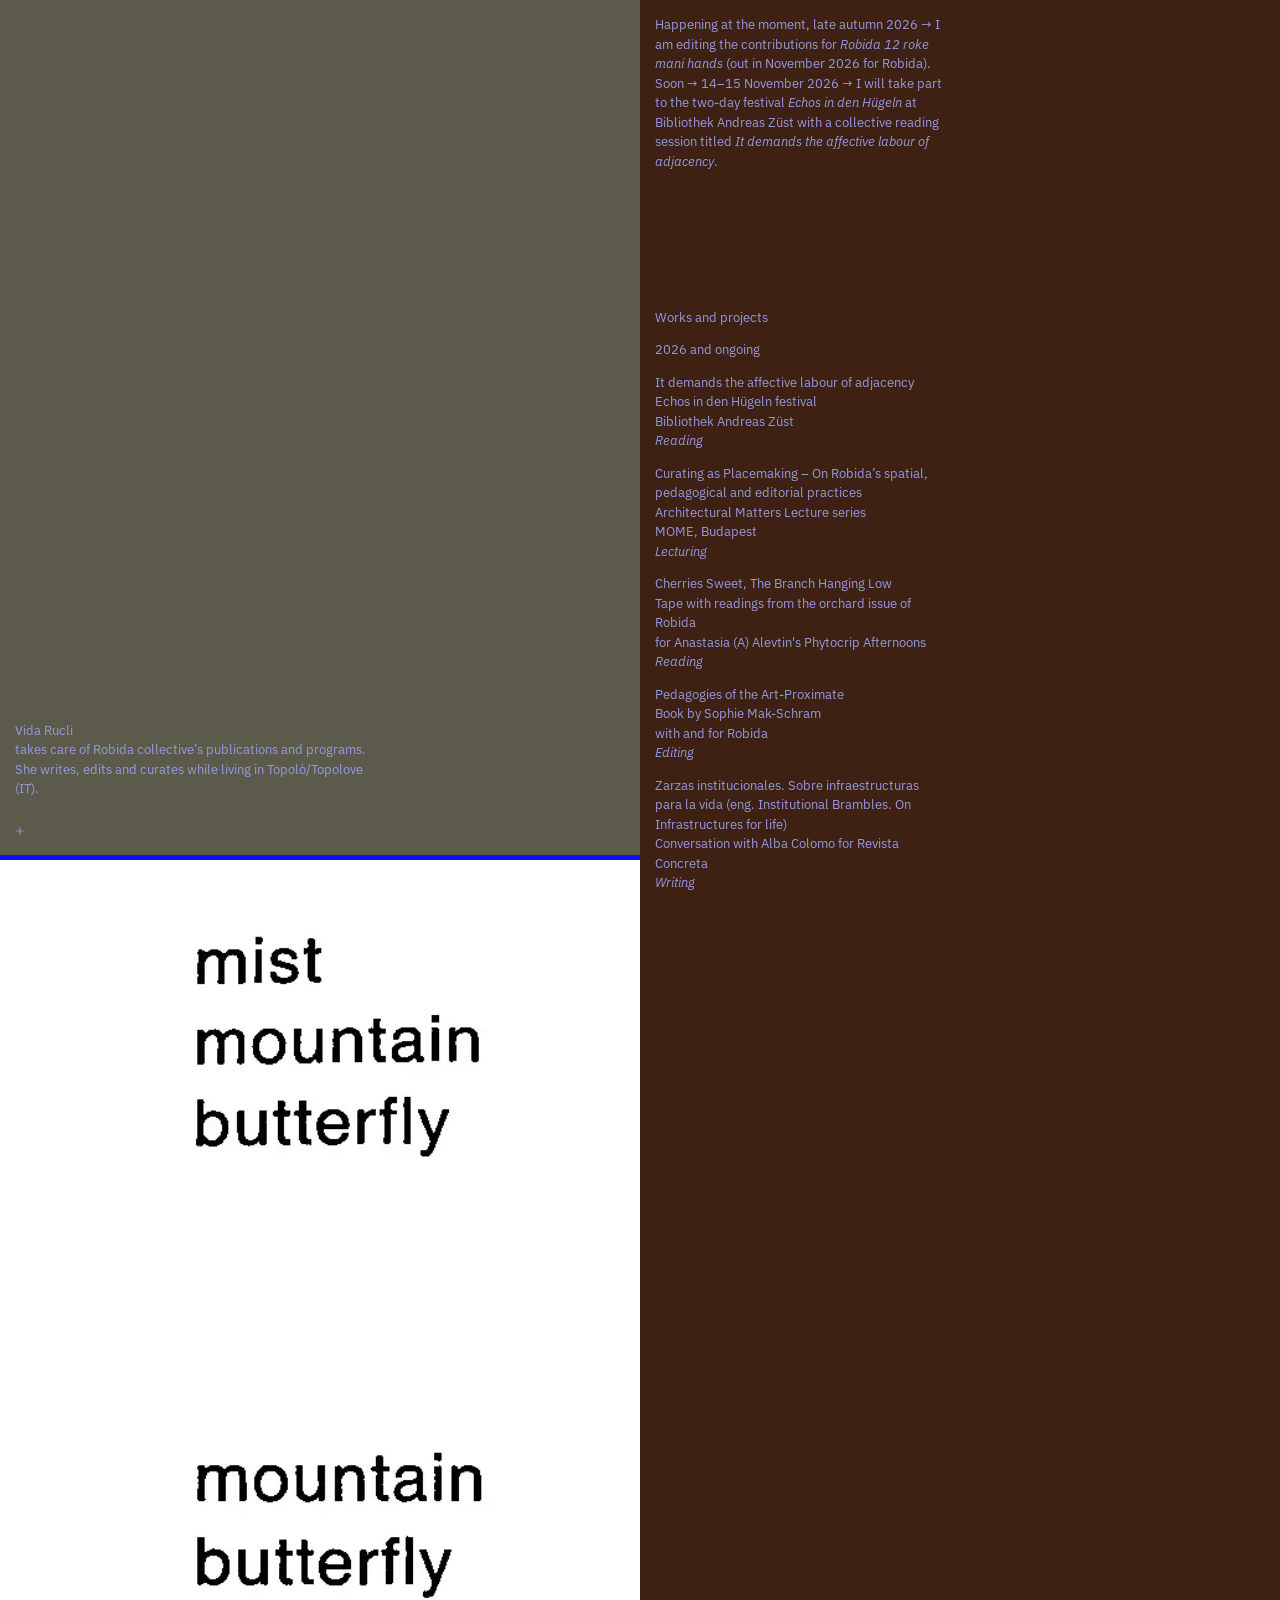
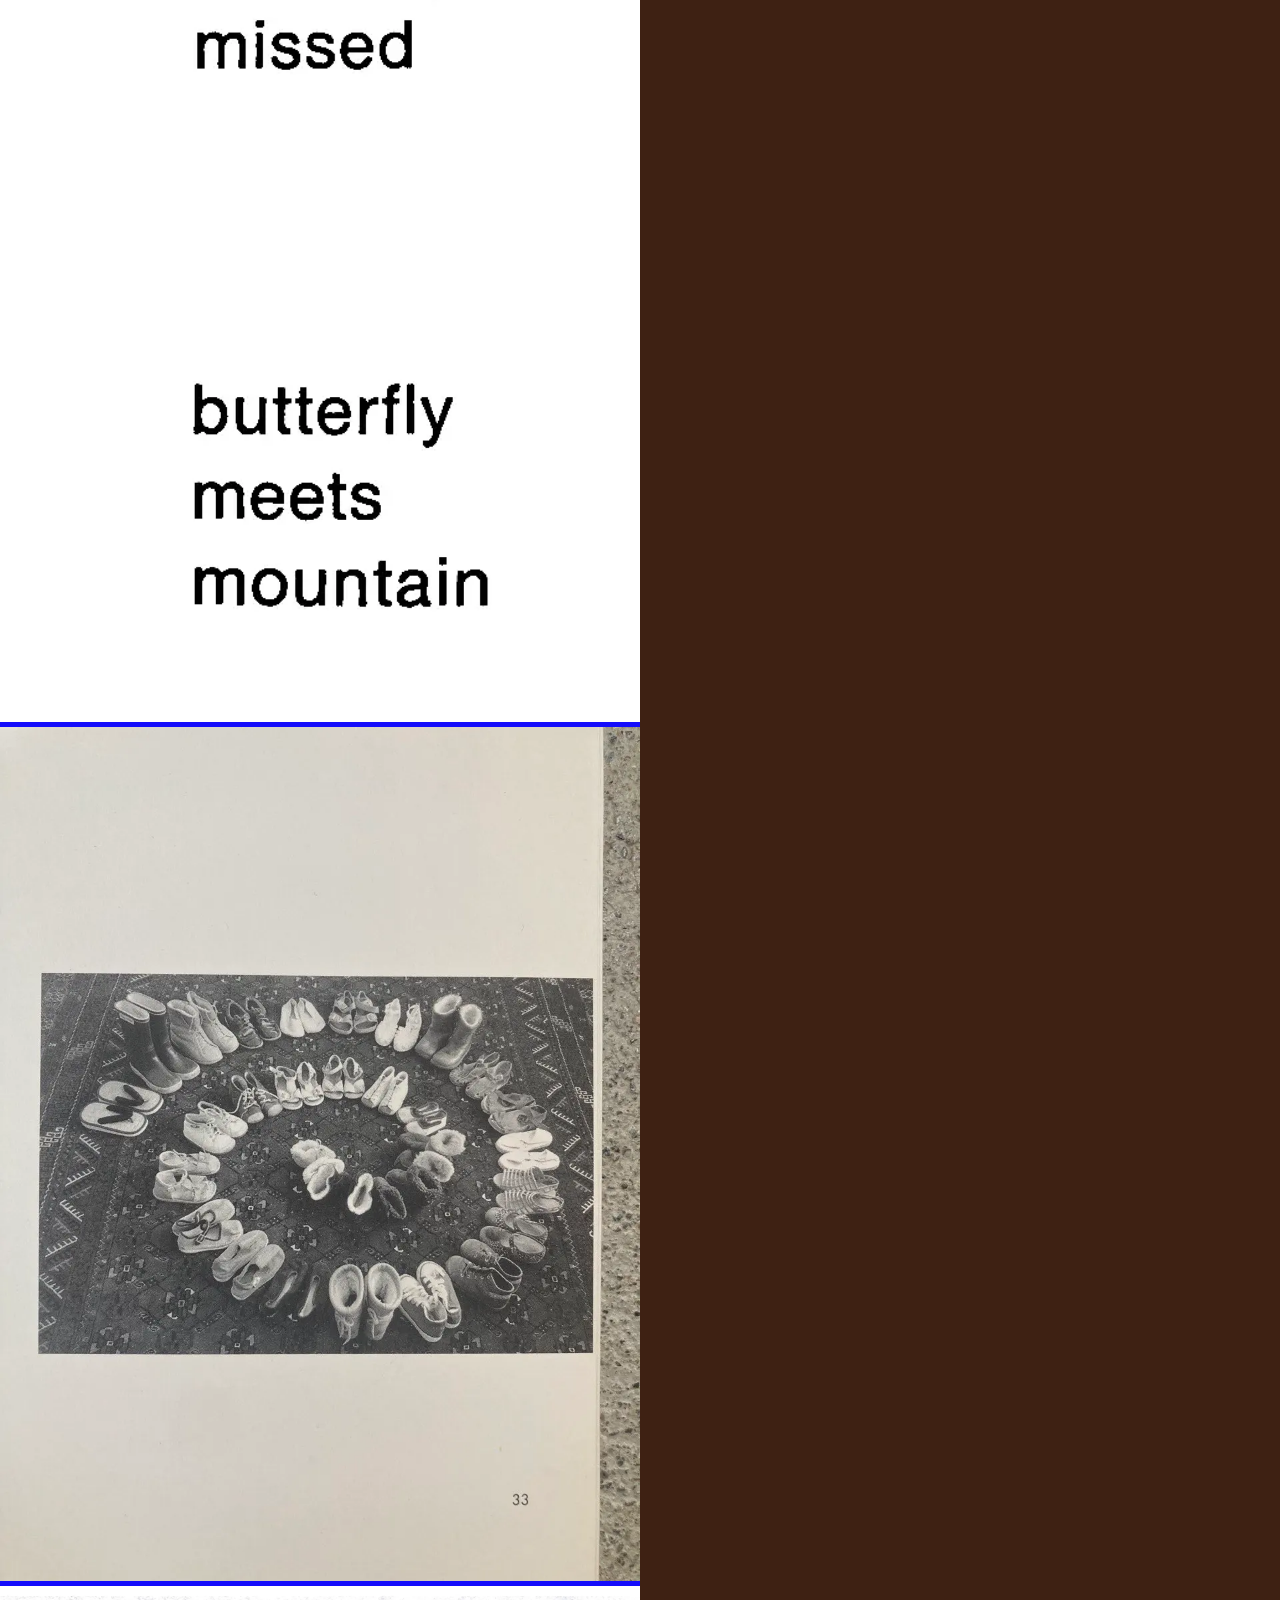
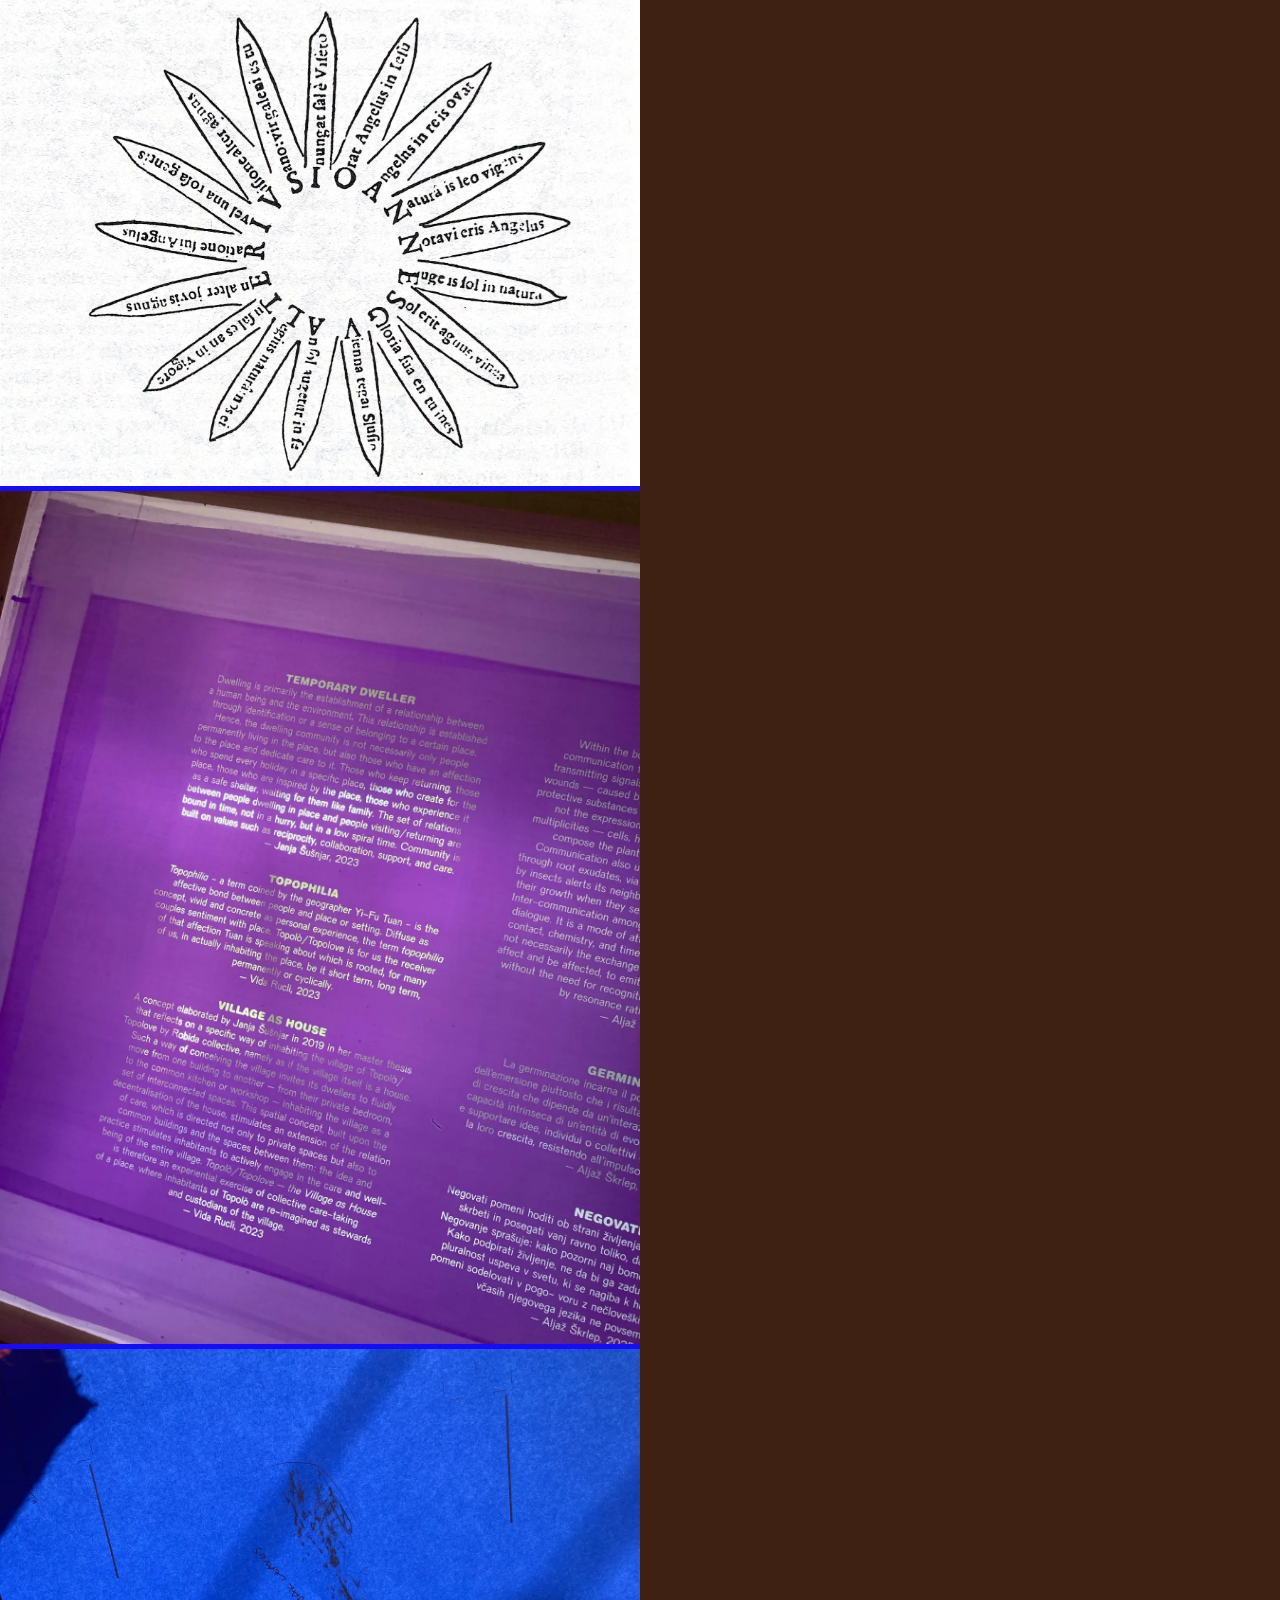
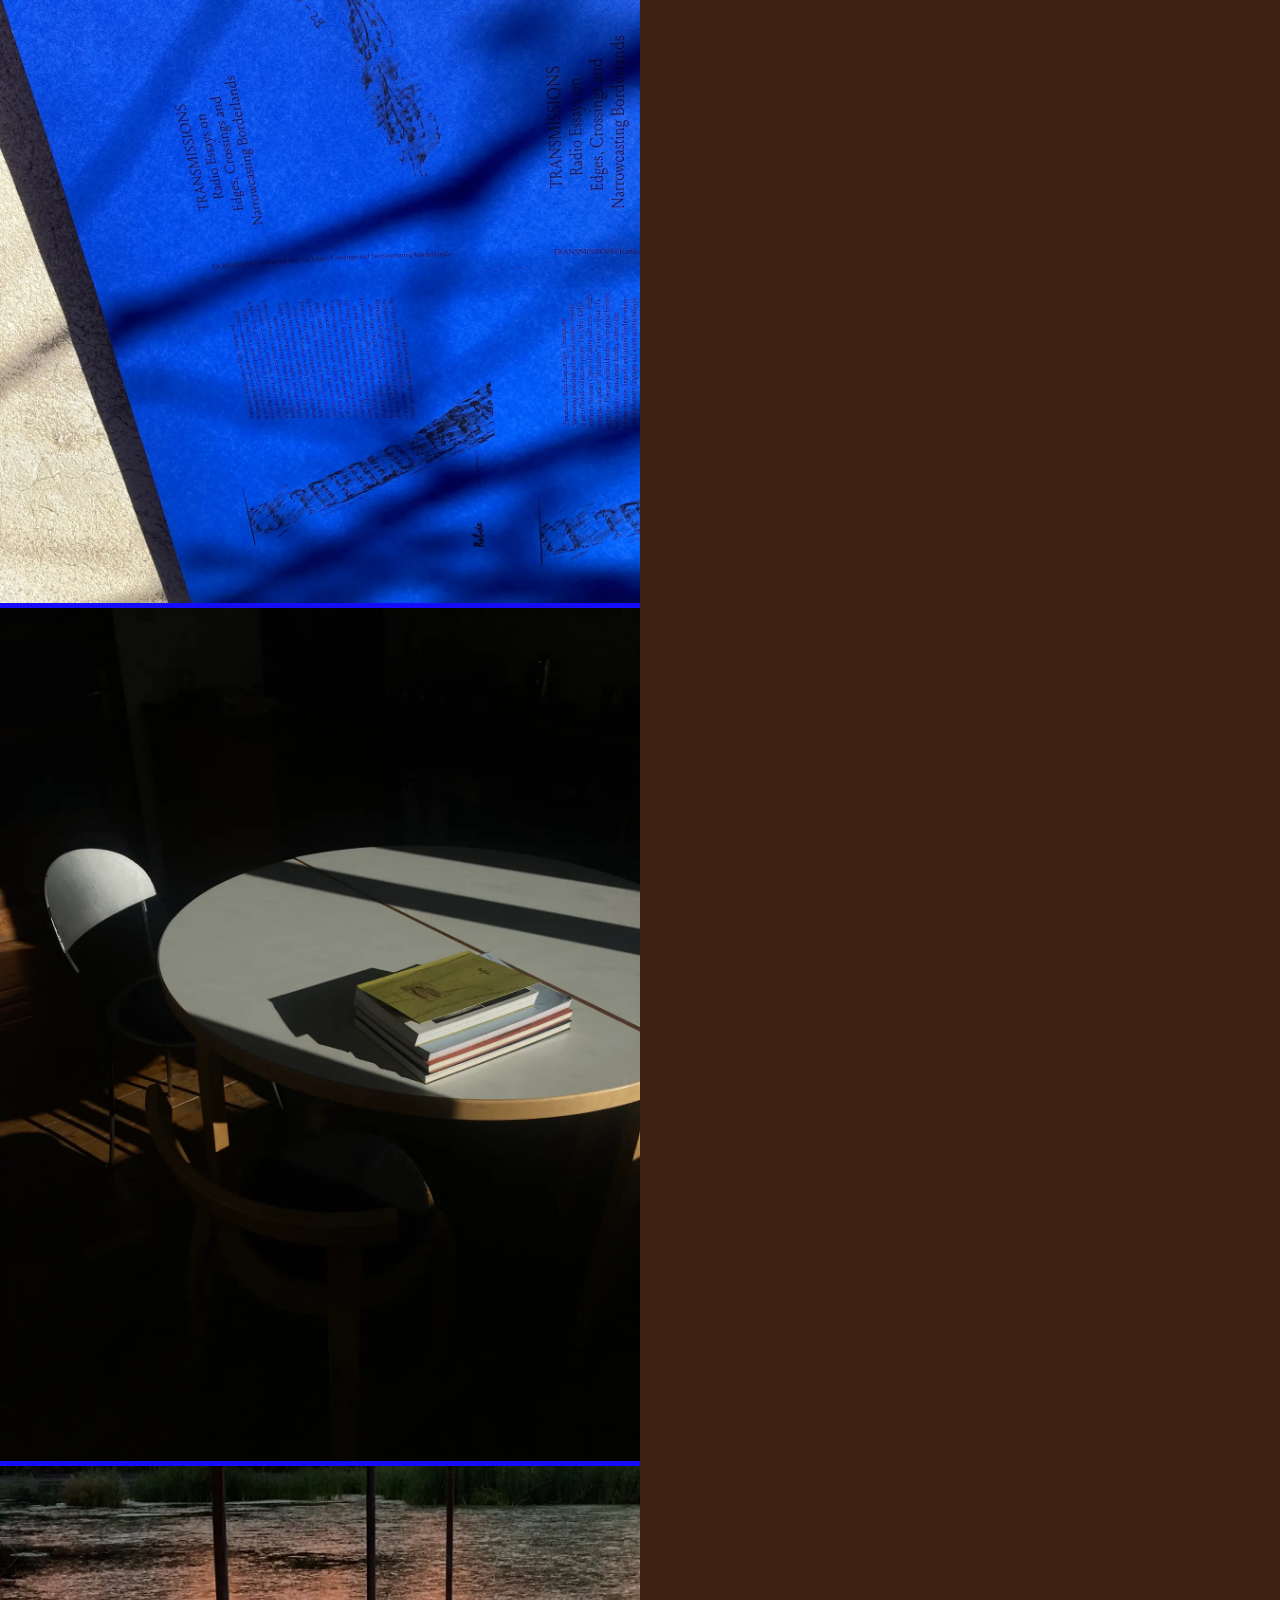
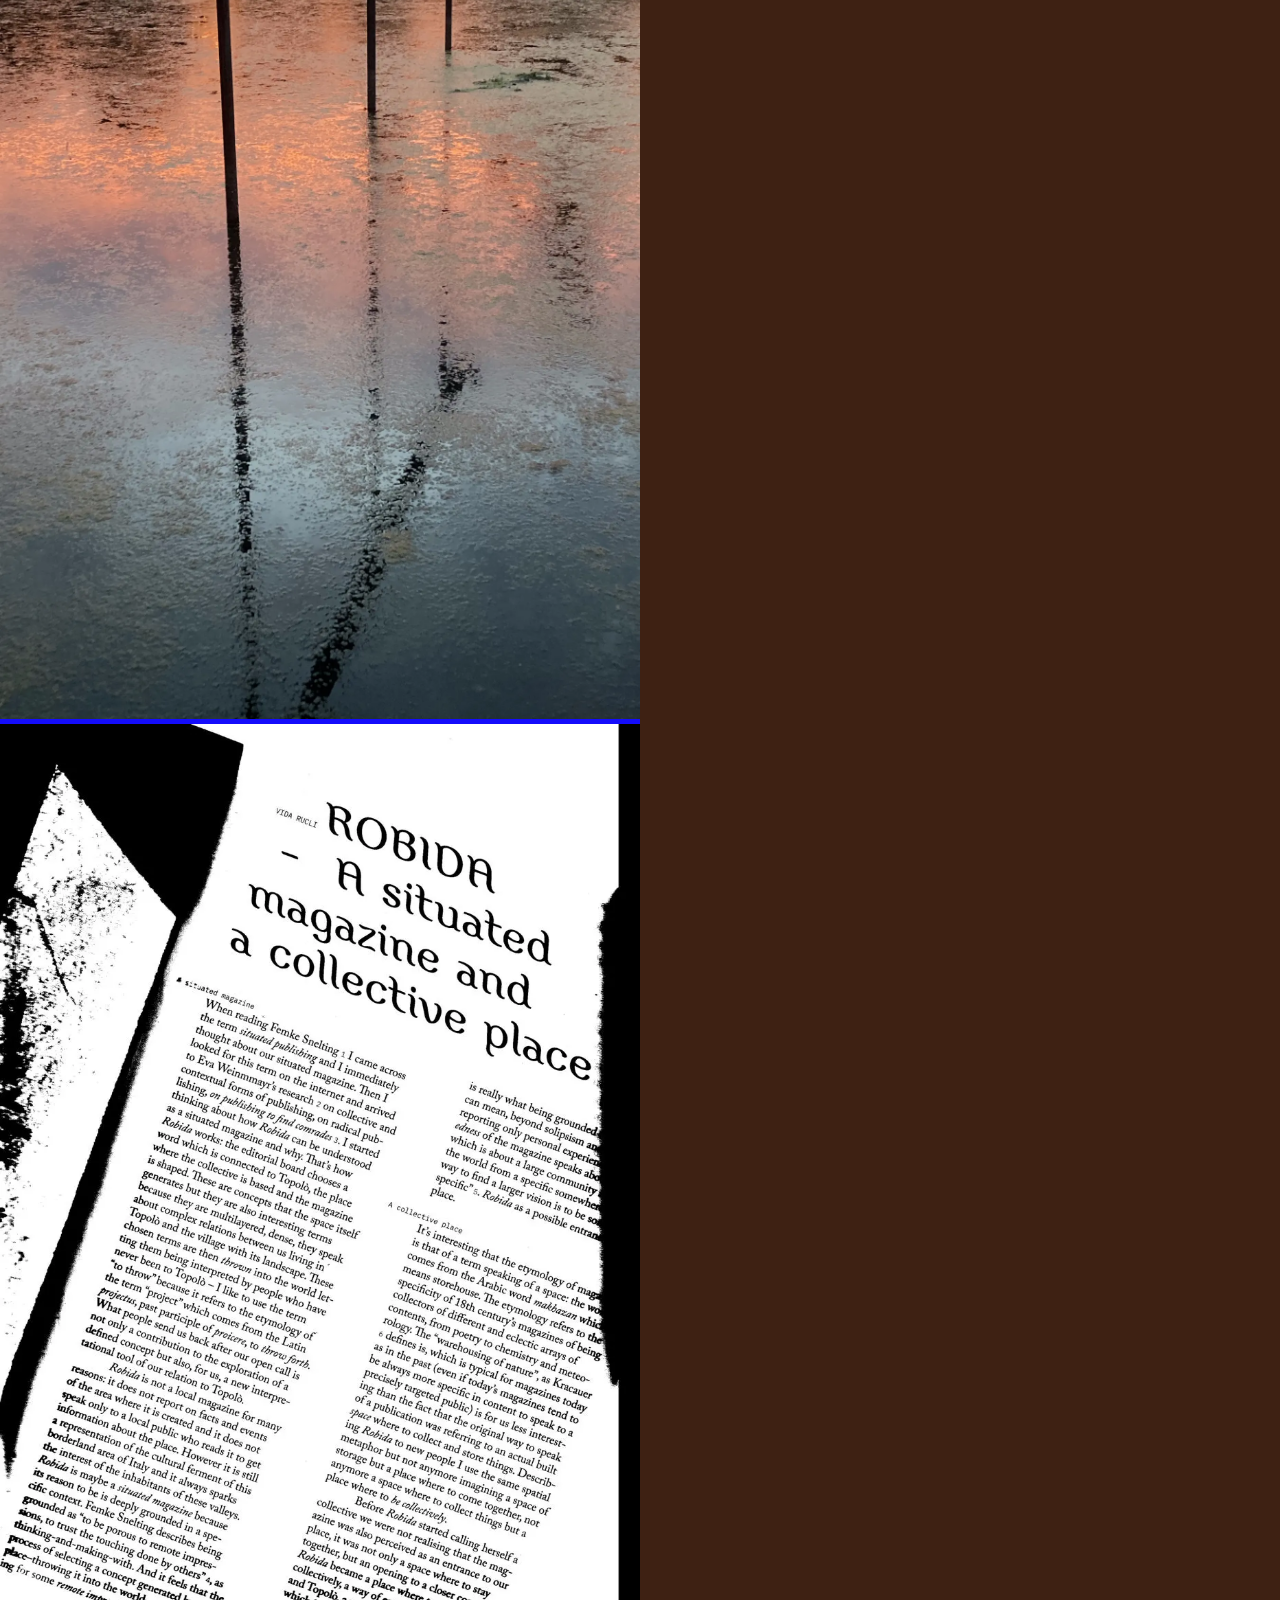
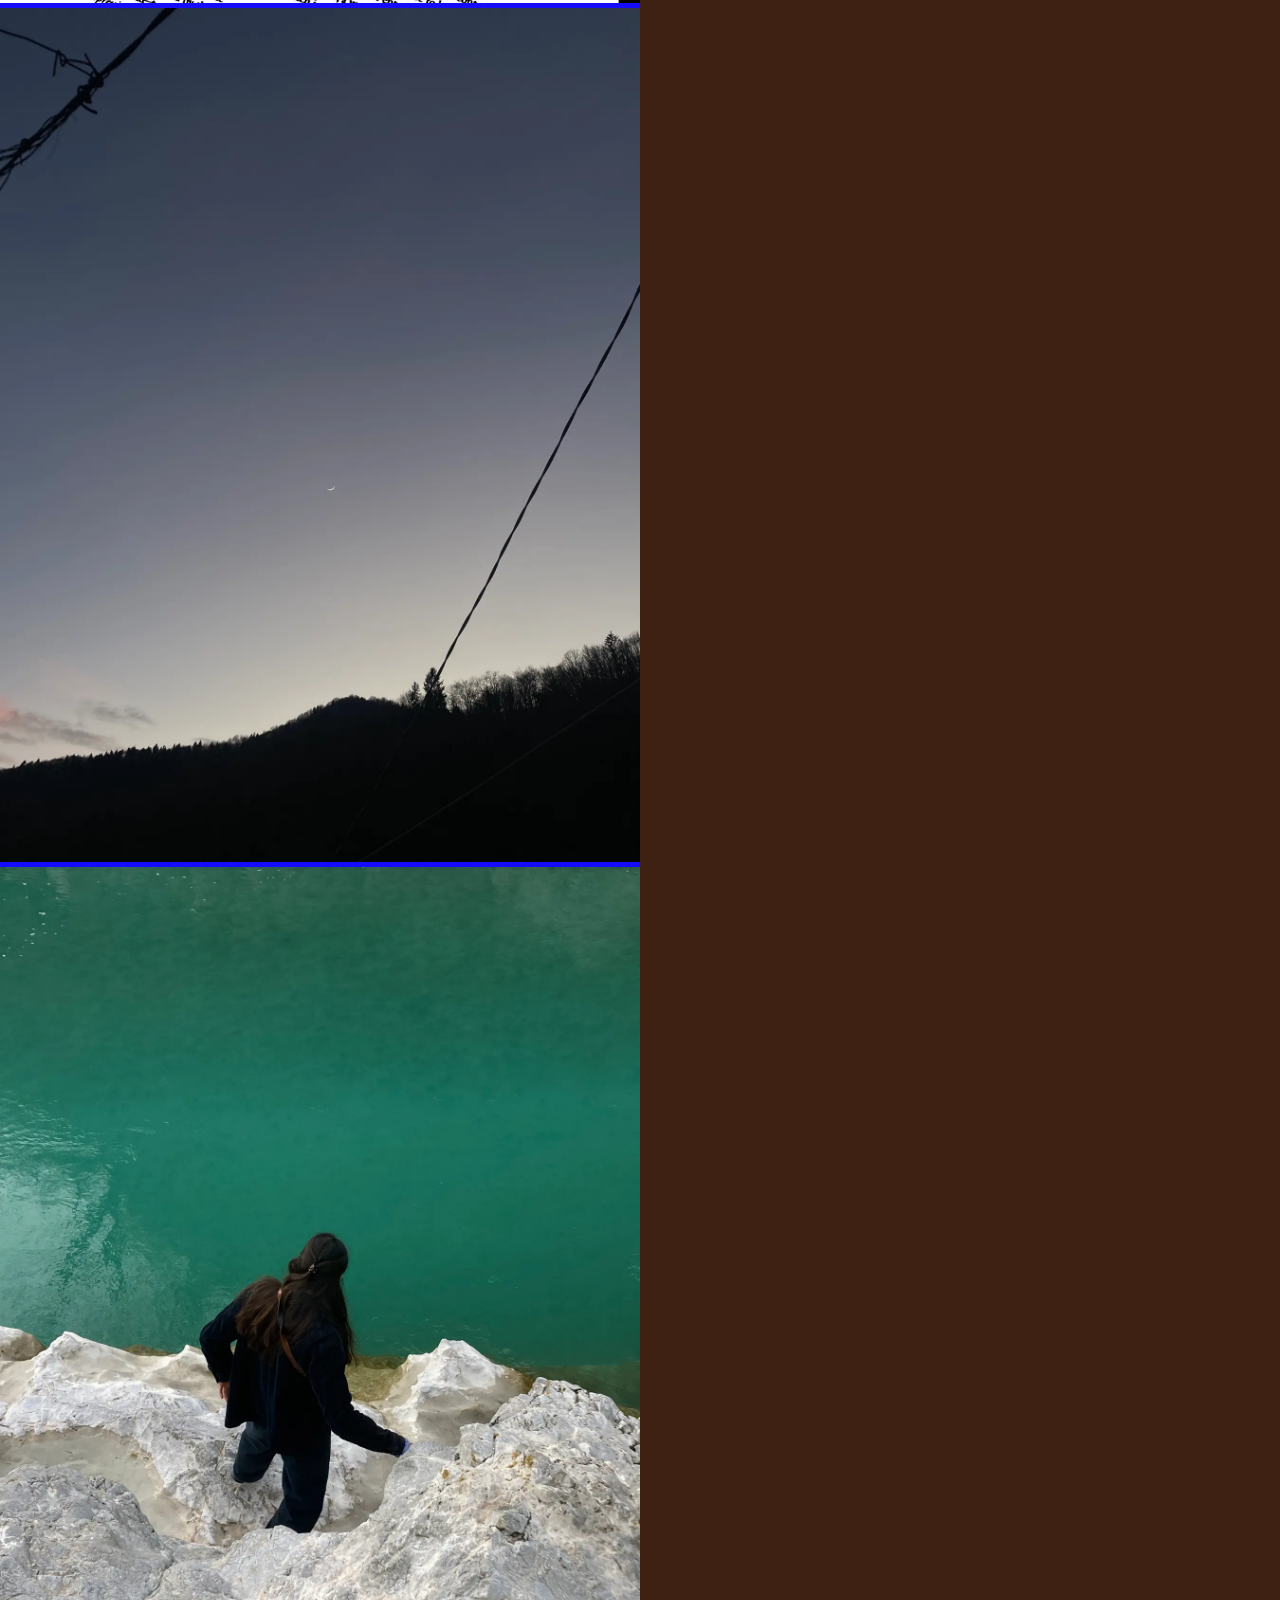
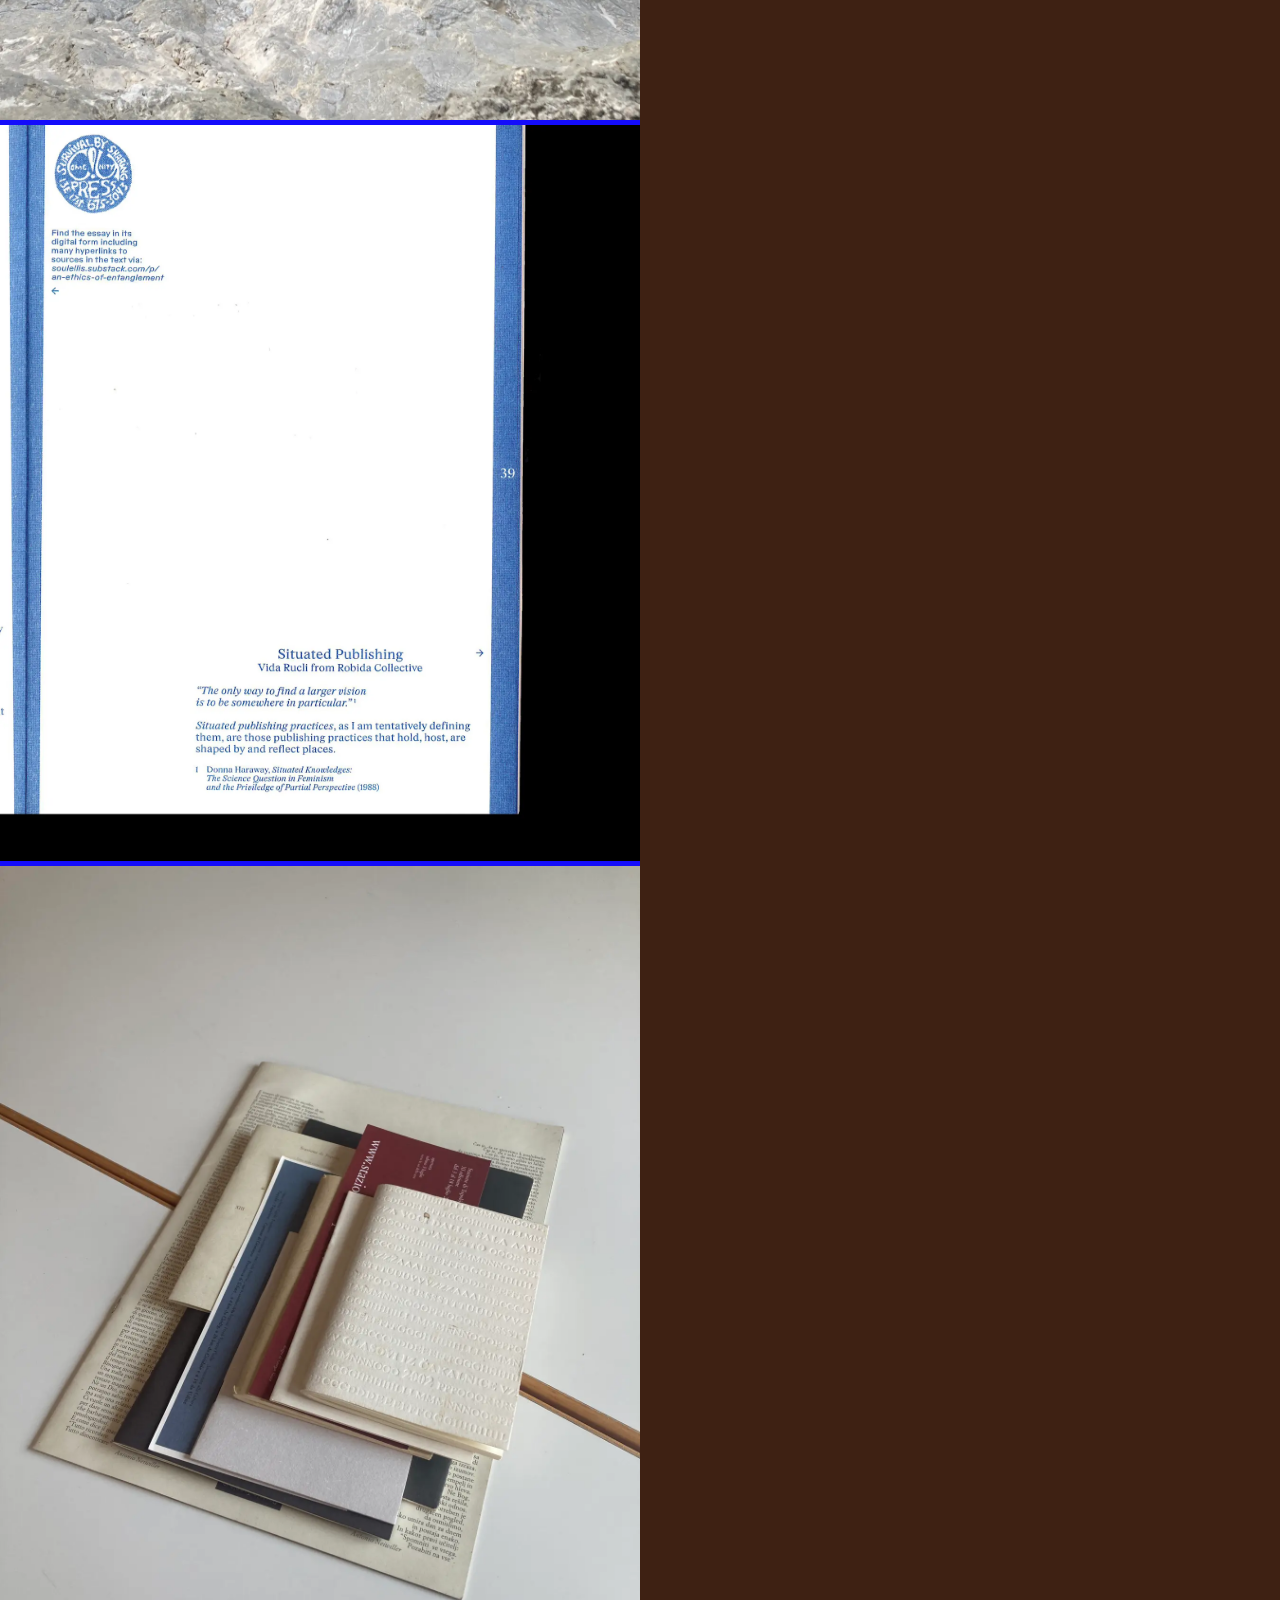
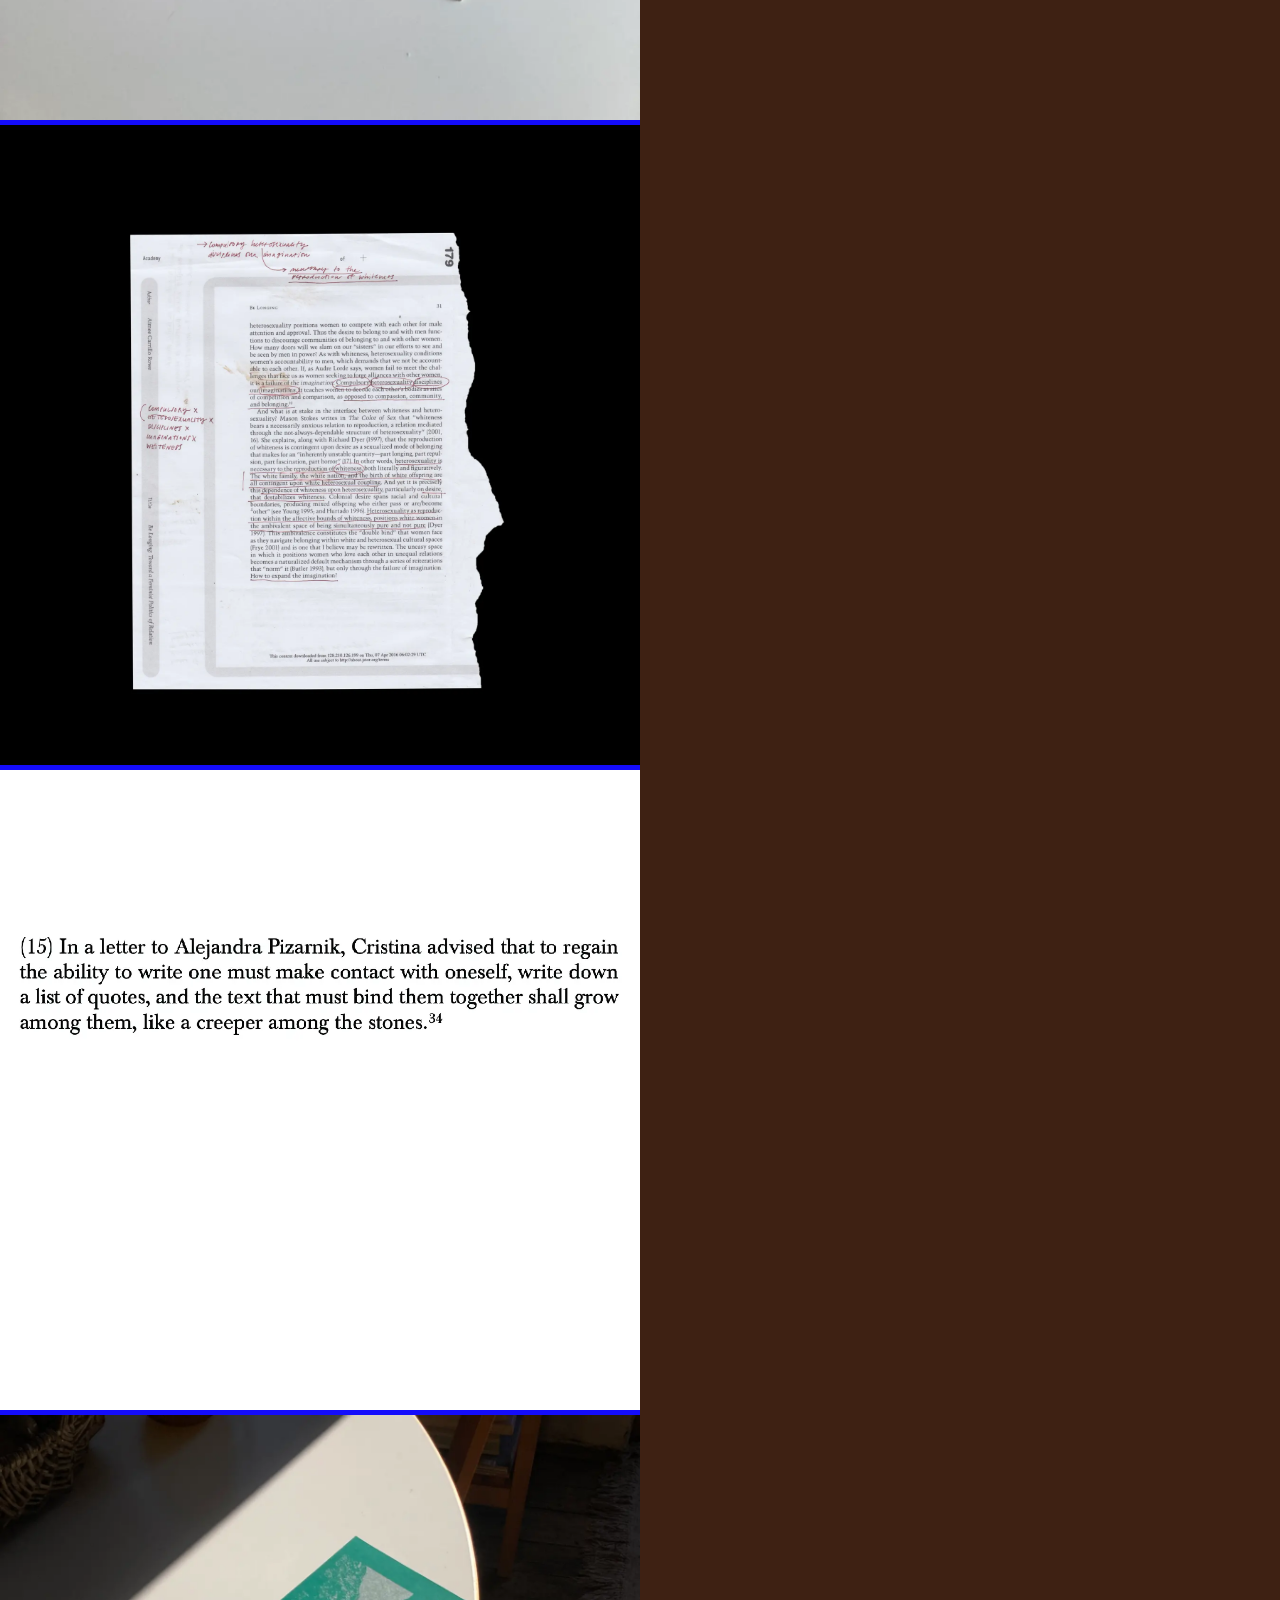
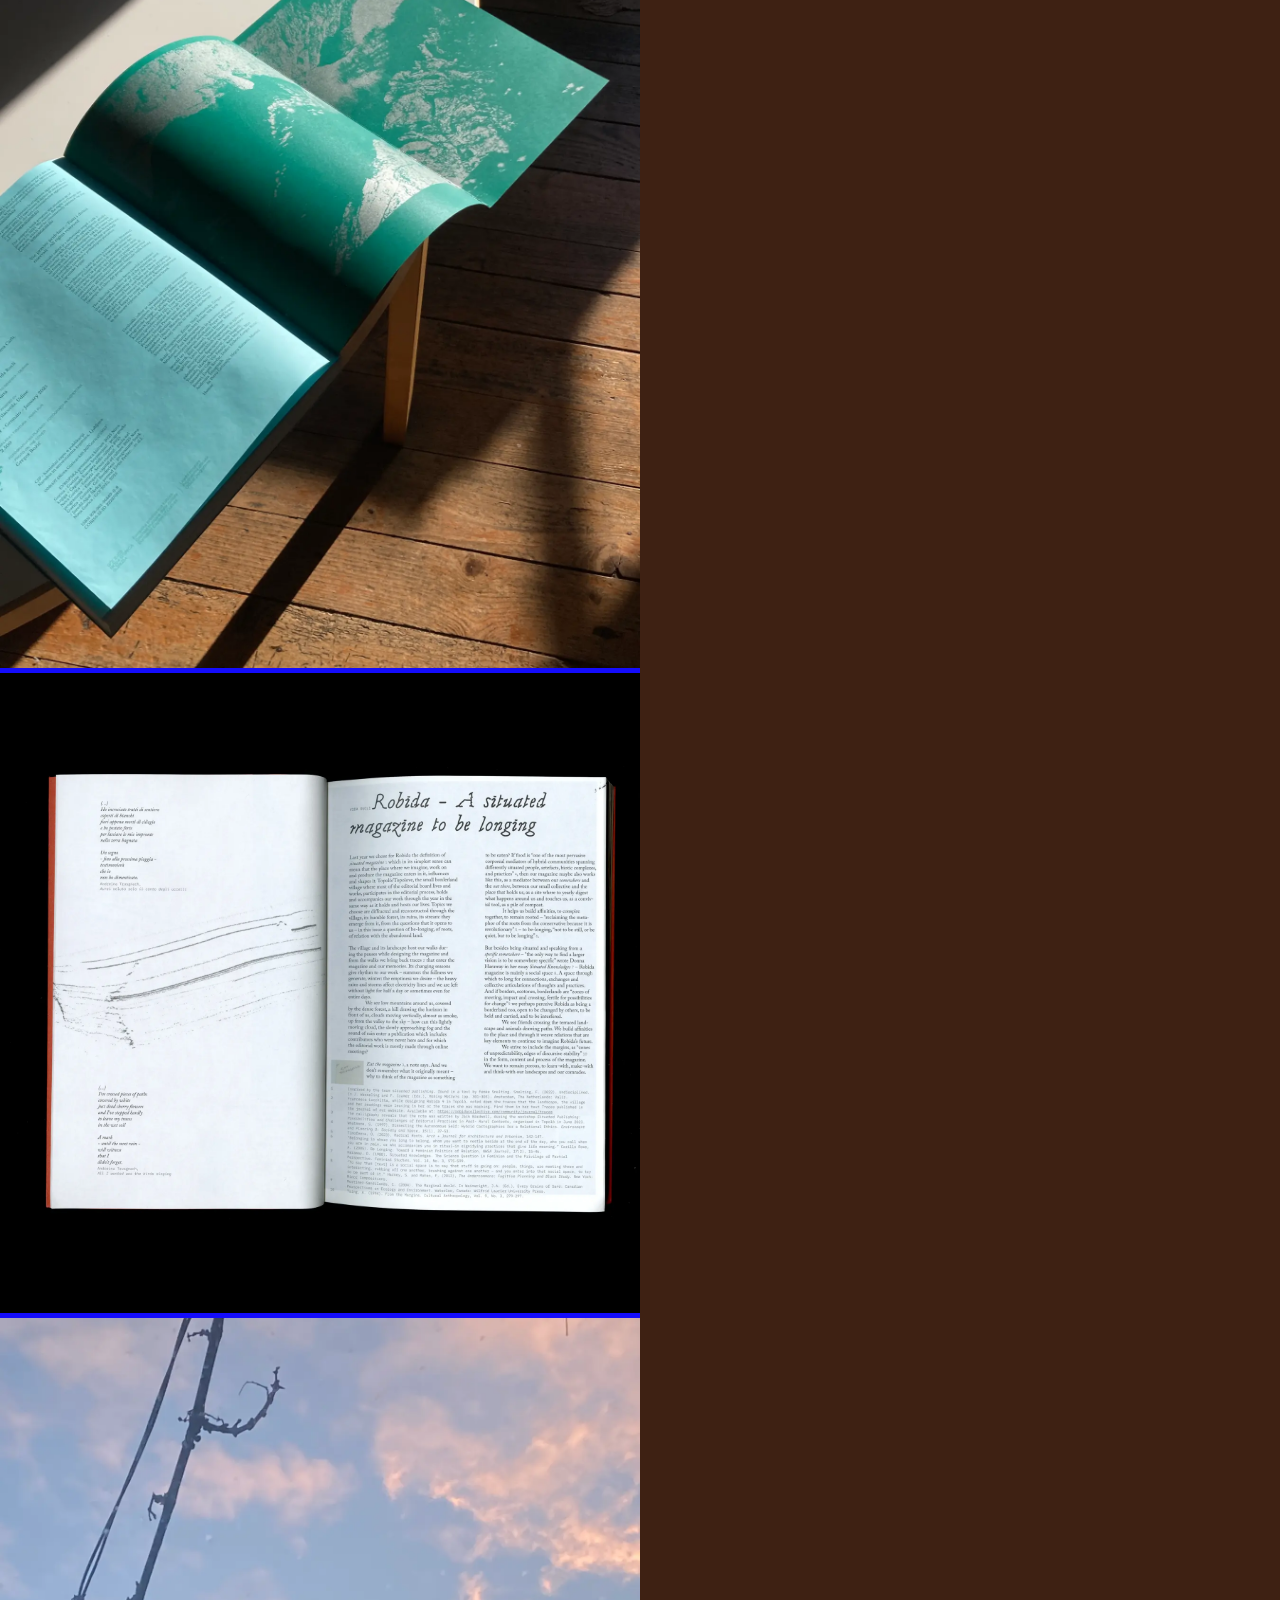
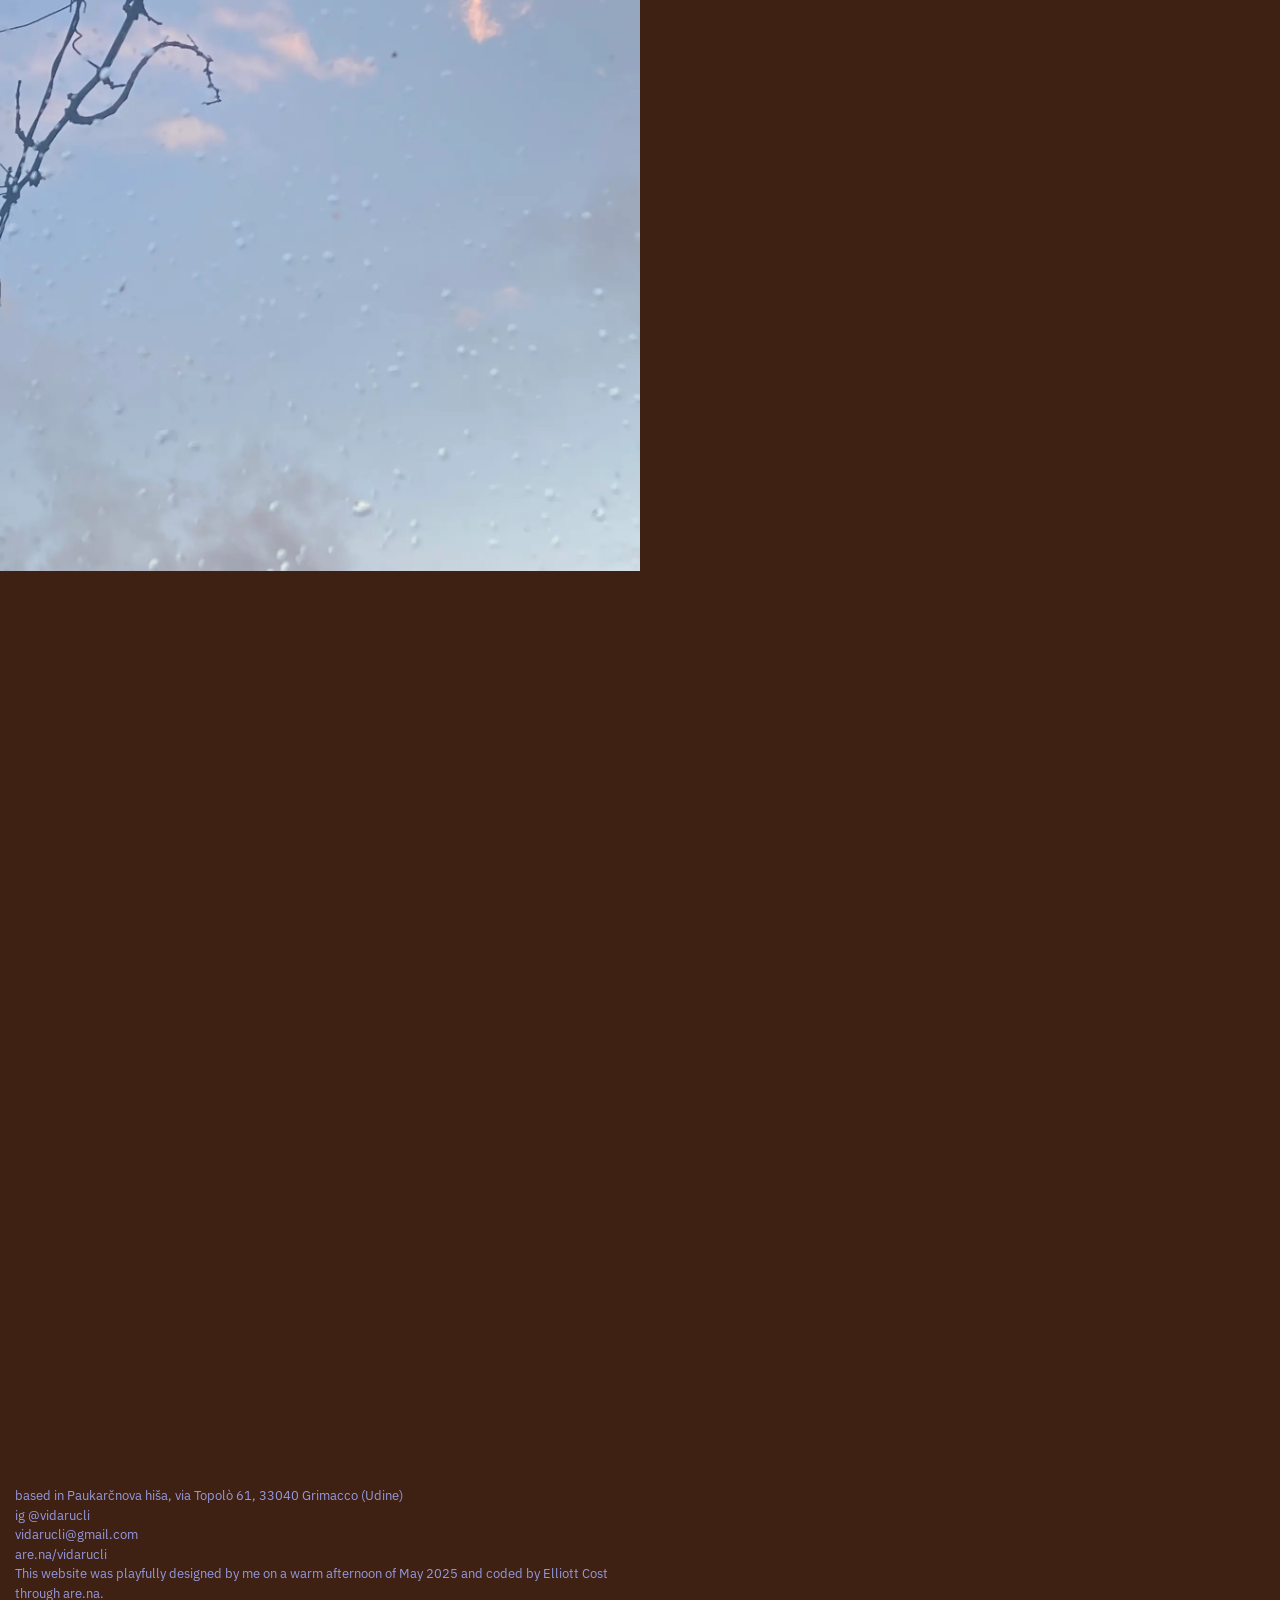
<file: index.html>
<!DOCTYPE html>
<!-- Generated from template.html by scripts/build.mjs. Edit template.html, not this file. -->
<html lang="en">
<head>
    <meta charset="UTF-8">
    <meta name="viewport" content="width=device-width, initial-scale=1.0">
    <title>Vida Rucli</title>
    <meta name="description" content="Vida Rucli takes care of Robida collective’s publications and programs. She writes, edits and curates while living in Topolò/Topolove (IT).">
    <meta name="google-site-verification" content="E_Z31dARq85aZLGzcYuQ0J5ODTe8NUHTC8bjjkP92kA" />
    <link rel="icon" href="/favicon.svg" type="image/svg+xml">
    <link rel="preconnect" href="https://fonts.googleapis.com">
    <link rel="preconnect" href="https://fonts.gstatic.com" crossorigin>
    <link href="https://fonts.googleapis.com/css2?family=EB+Garamond:ital,wght@0,400..800;1,400..800&family=IBM+Plex+Sans:ital,wght@0,100..700;1,100..700&display=swap" rel="stylesheet">
    <link rel="stylesheet" href="style.css?v=1.8">
    <style id="arena-colors">:root { --bg-color: #3E2113; --bg-color-left: #5C5B4B; --text-color: #9599DF; --rule-color: #140CFB; }</style>
    <meta property="og:type" content="website">
    <meta property="og:url" content="https://vidarucli.com/">
    <meta property="og:title" content="Vida Rucli">
    <meta property="og:description" content="Vida Rucli takes care of Robida collective’s publications and programs. She writes, edits and curates while living in Topolò/Topolove (IT).">
    <meta property="og:image" content="https://vidarucli.com/images/social-52746857-bf5cb9b928.jpg">
    <meta name="twitter:card" content="summary_large_image">
</head>
<body>
    <main>
        <!-- Header -->
        <header>
            <div id="bio-container">
                <div id="mini-bio" data-block-id="36004069"><p>Vida Rucli<br>
takes care of Robida collective’s publications and programs.<br>
She writes, edits and curates while living in Topolò/Topolove (IT).</p></div>
    
                <button id="toggle-expanded-bio">+</button>
                    
                <div id="expanded-bio" style="display: none;" data-block-id="36004064"><p><a href="https://vidarucli.com/" rel="nofollow noopener">Vida Rucli</a> – architect, curator, editor – tends ruins and commons, edits publications, convenes people and drafts projects where dwelling means committing and curating is placemaking. “There is no life that is not geographic” writes Ruth Wilson Gilmore. She chose her geography: the small border village of Topolò/Topolove, where she started a collective publishing project - <a href="https://robidacollective.com/" rel="nofollow noopener"><em>Robida</em></a> - that later became a spatial practice, a radio signal, a garden, an orchard and an infrastructure for collective life. She cares for and holds dear the blackberry–plant of the commons, clearings in the deep forest, reading poetic theory, effervescence of minds, tender militancy.</p>

<p>She lectured in different universities, collaborated with the festival <a href="https://floating-berlin.org/programmes/climate-care/climate-care-2023/" rel="nofollow noopener">Climate Care</a> (Floating University, Berlin, 2023) and is a member of the international research group <a href="https://ecologiesofcare.org" rel="nofollow noopener">Ecologies of Care</a> and of <a href="https://floating-berlin.org/" rel="nofollow noopener">Floating University</a>, Berlin. Since May 2025 she is guiding, in the role of president of the board, the <a href="https://www.iskbenecija.eu/" rel="nofollow noopener">Institute for Slovene Culture</a> in San Pietro al Natisone/Špietar.</p>

<p>ig <a href="https://www.instagram.com/vidarucli/" rel="nofollow noopener">@vidarucli</a><br>
<a href="mailto:vidarucli@gmail.com" rel="nofollow noopener">vidarucli@gmail.com</a><br>
<a href="https://www.are.na/vida-rucli/channels" rel="nofollow noopener">are.na/vidarucli</a></p></div>
            </div>
        </header>

        <div id="fixed-header"></div>

        <!-- Header Color -->
        <div id="header-color-container">
            <div id="header-color"></div>
        </div>

        <!-- CV -->
        <div id="cv-container">
            <div id="cv" data-block-id="35973882"><p>Happening at the moment, late autumn 2026 → I am editing the contributions for <a href="https://robidacollective.com/publishing/robida-magazine/robida-12-mani-roke-hands" rel="nofollow noopener"><em>Robida 12 roke mani hands</em></a> (out in November 2026 for Robida).<br>
Soon → 14–15 November 2026 → I will take part to the two-day festival <em>Echos in den Hügeln</em> at <a href="https://bibliothekandreaszuest.net/en/festival-en" rel="nofollow noopener">Bibliothek Andreas Züst</a> with a collective reading session titled <em>It demands the affective labour of adjacency</em>.</p>

<p><BR><BR><BR><BR></p>

<p>&nbsp;</p>

<p>Works and projects</p>

<p>2026 and ongoing</p>

<p>It demands the affective labour of adjacency<br>
<a href="https://bibliothekandreaszuest.net/en/festival-en" rel="nofollow noopener">Echos in den Hügeln festival</a><br>
Bibliothek Andreas Züst<br>
<em>Reading</em></p>

<p>Curating as Placemaking – On Robida’s spatial, pedagogical and editorial practices<br>
Architectural Matters Lecture series<br>
MOME, Budapest<br>
<em>Lecturing</em></p>

<p><a href="https://www.instagram.com/p/DdV2qWyNpAF/" rel="nofollow noopener">Cherries Sweet, The Branch Hanging Low</a><br>
Tape with readings from the orchard issue of Robida<br>
for Anastasia (A) Alevtin's Phytocrip Afternoons<br>
<em>Reading</em></p>

<p><a href="https://robidacollective.com/publishing/publications/pedagogies-of-the-art-proximate" rel="nofollow noopener">Pedagogies of the Art-Proximate</a><br>
Book by Sophie Mak-Schram<br>
with and for Robida<br>
<em>Editing</em></p>

<p><a href="https://www.are.na/block/47653759" rel="nofollow noopener">Zarzas institucionales. Sobre infraestructuras para la vida</a> (eng. Institutional Brambles. On Infrastructures for life)<br>
Conversation with Alba Colomo for <a href="https://editorialconcreta.org/revista-concreta/concreta-27/editorial-concreta-27-perturbar-la-institucion-entre-hidras-y-zarzas/" rel="nofollow noopener">Revista Concreta</a><br>
<em>Writing</em></p>

<p><a href="https://robidacollective.com/publishing/robida-magazine/robida-12-mani-roke-hands" rel="nofollow noopener">Robida magazine n. 12 hands</a><br>
Book<br>
with and for Robida<br>
<em>Editing</em></p>

<p>Abitare come dedizione – Sulle pratiche situate del collettivo Robida<br>
<a href="https://www.iuav.it/it/eventi/hyper-village" rel="nofollow noopener">Hypervillage conference cycle</a><br>
IUAV, Venice<br>
<em>Lecturing</em></p>

<p>Dwelling as Committing – On situated practices in post-displacement rural territories<br>
Participation at <a href="https://conferencechiasmi.wordpress.com/schedule-2019/" rel="nofollow noopener">Chiasmi 17th Brown-Harvard International Graduate Conference in Italian Studies</a><br>
for Robida<br>
<em>Lecturing</em></p>

<p><a href="https://www.are.na/editorial/robida-collective-on-exchanging-hospitality-for-knowledge" rel="nofollow noopener">Robida Collective on Exchanging Hospitality for Knowledge</a><br>
Interview for Are.na<br>
<em>Writing</em></p>

<p><a href="https://sitplu.substack.com/" rel="nofollow noopener">Situated Creative Practices and the Pluriverse</a><br>
Creative EU project<br>
with and for Floating e.V.<br>
<em>Researching</em></p>

<p>&nbsp;</p>

<p>2025 </p>

<p><a href="https://www.are.na/block/41655343" rel="nofollow noopener">Staying with the Place – Dwelling as a Curatorial Posture</a><br>
Article written with Aljaž Škrlep<br>
<a href="https://viaindustriae.it/books/hill-of-desires" rel="nofollow noopener">Hill of Desire: Practices of Rural Imagination</a> (Via Industriae, 2025)<br>
<em>Writing</em></p>

<p><a href="https://www.are.na/block/41655289" rel="nofollow noopener">The Breathing House – Practices of Collective Dwelling on a Margin</a><br>
Article<br>
<a href="https://www.setmargins.press/books/they-asked-me-to-design-a-house-i-asked-them-to-design-a-home/" rel="nofollow noopener">They Asked Me to Design a House, I Asked Them to Design a Home</a> (Set Margins, 2025)<br>
<em>Writing</em></p>

<p><a href="https://uncommonfruits.robidacollective.com/en" rel="nofollow noopener">Uncommon Fruits</a><br>
Artistic research project<br>
with and for Robida<br>
<em>Researching and editing</em></p>

<p><a href="https://robidacollective.com/publishing/robida-magazine/robida-11-orchard" rel="nofollow noopener">Robida magazine n. 11 orchard</a><br>
Book<br>
with and for Robida<br>
<em>Editing</em></p>

<p><a href="https://www.go2025.eu/en/whats-up/news/go-2025-programme-book" rel="nofollow noopener">Go Borderless! Gremo brezmejno! Senza confini</a><br>
Book<br>
with and for GO! 2025<br>
<em>Editing and art directing</em></p>

<p><a href="https://robidacollective.com/projects/radio-drugega/braching-in-branching-out" rel="nofollow noopener">Branching In, Branching Out – Notes on Learning</a><br>
Radio program<br>
for Robida<br>
<em>Broadcasting</em></p>

<p><a href="https://www.are.na/editorial/meandering-through-the-sites-of-naive-yearly" rel="nofollow noopener">Meandering Through the Sites of Naive Yearly</a><br>
Article<br>
for Are.na<br>
<em>Writing</em></p>

<p><a href="https://janvaneyck.nl/calendar/situated-institutions-relational-practices-liminal-studios-day-1" rel="nofollow noopener">Staying with the Place – Prompts for a Post-Rural Dwelling</a><br>
Situated Institutions, Relational Practices, Liminal Studios, symposium<br>
Jan van Eyck Academy, Maastricht<br>
<em>Lecturing</em></p>

<p><a href="https://h-p-o.eu/va-m" rel="nofollow noopener">Abitare come postura curatoriale – Il collettivo Robida a/con/di/per Topolò</a><br>
Vivere A-Metropolitano, Architecture festival, Ferrara<br>
with and for Robida<br>
<em>Lecturing</em></p>

<p>&nbsp;</p>

<p>2024</p>

<p><a href="https://robidacollective.com/projects/academy-of-margins/summer-school-of-the-academy-of-margins-2024" rel="nofollow noopener">Academy of Margins 2024</a><br>
Learning program<br>
with and for Robida<br>
<em>Curating</em></p>

<p><a href="https://robidacollective.com/publishing/robida-magazine/robida-10-correspondences" rel="nofollow noopener">Robida magazine n. 10  correspondences</a><br>
Book<br>
with and for Robida<br>
<em>Editing</em></p>

<p><a href="https://www.are.na/block/41655401" rel="nofollow noopener">Soft utopias – Collectively dreaming and rehearsing the everyday</a><br>
article<br>
<a href="https://www.onomatopee.net/exhibition/dreams-of-dreams-of-dreams/" rel="nofollow noopener">Dreams: Of Dreams of Dreams</a> (Onomatopee, 2024)<br>
<em>Writing</em></p>

<p><a href="https://www.e-flux.com/architecture/framing-renovation/609595/staying-with-the-place/" rel="nofollow noopener">Staying with the Place</a><br>
article<br>
with and for Robida, Eflux<br>
<em>Writing</em></p>

<p><a href="https://www.are.na/block/41655708" rel="nofollow noopener">Cross-site correspondence</a><br>
article written with Jeanne Astrup-Chauvaux and Garance Maurer<br>
for The Reeder, Floating University<br>
<em>Writing</em></p>

<p>On Situated Publishing – Robida's Placeful Editorial Project<br>
Tactical Publishing & Radical Archives, symposium<br>
Centre for Research Architecture, Goldsmiths, London<br>
<em>Lecturing</em></p>

<p><a href="https://www.deappel.nl/en/curatorial-programme/14482-summer-school-24" rel="nofollow noopener">Rehearsing Collective Dreaming On A Borderland</a><br>
Land: Edge Effects, summer school<br>
De Appel, Amsterdam<br>
<em>Lecturing and workshopping</em></p>

<p><a href="https://hkb-finearts.ch/de/archives/springtime-2024" rel="nofollow noopener">Publishing Worlds — From the Book of Nature to Paginated Ecologies</a><br>
Workshop<br>
HBK, Bern<br>
<em>Lecturing</em></p>

<p>On Situated Publishing<br>
Lecture<br>
HBK, Braunschweig<br>
<em>Lecturing</em></p>

<p>&nbsp;</p>

<p>2023</p>

<p><a href="https://floating-berlin.org/programmes/climate-care/climate-care-2023/" rel="nofollow noopener">Climate Care Festival – Critterkratia</a><br>
Festival<br>
with and for Floating e.V.<br>
<em>Curating and assisting</em></p>

<p><a href="https://robidacollective.com/publishing/robida-magazine/robida-9" rel="nofollow noopener">Robida magazine n. 9  soil</a><br>
Book<br>
with and for Robida<br>
<em>Editing</em></p>

<p><a href="https://robidacollective.com/projects/academy-of-margins/on-the-periphery-of-architecture" rel="nofollow noopener">On the Periphery of Architecture</a><br>
Lecture series<br>
with and for Robida<br>
<em>Curating</em></p>

<p><a href="https://robidacollective.com/projects/academy-of-margins/the-village-as-ecological-entity-2023" rel="nofollow noopener">The Village as Ecological Entity</a><br>
Workshop and long term project<br>
with and for Robida and with Rosario Talevi<br>
<em>Curating</em></p>

<p><a href="https://robidacollective.com/projects/academy-of-margins/academy-of-margins-summer-school-2023" rel="nofollow noopener">Academy of Margins 2023</a><br>
Learning program<br>
with and for Robida<br>
<em>Curating</em></p>

<p>&nbsp;</p>

<p>More <a href="https://docs.google.com/spreadsheets/d/1dlmmcHykR9unoPaKbScrJwOXdJWoK8TSOWgEk_w3ukw/edit?usp=sharing" rel="nofollow noopener">here</a></p>

<p>&nbsp;</p>

<p>&nbsp;</p>

<p>&nbsp;</p>

<p>&nbsp;</p>

<p>&nbsp;</p>

<p>&nbsp;</p>

<p>&nbsp;</p>

<p>&nbsp;</p>

<p>&nbsp;</p>

<p>&nbsp;</p>

<p>&nbsp;</p>

<p>&nbsp;</p>

<p>&nbsp;</p>

<p>&nbsp;</p>

<p>&nbsp;</p>

<p>&nbsp;</p>

<p>&nbsp;</p>

<p>&nbsp;</p>

<p>&nbsp;</p>

<p>&nbsp;</p>

<p>&nbsp;</p>

<p>&nbsp;</p>

<p>&nbsp;</p>

<p>&nbsp;</p>

<p>&nbsp;</p>

<p>&nbsp;</p>

<p>&nbsp;</p>

<p>&nbsp;</p>

<p>&nbsp;</p>

<p>&nbsp;</p>

<p>&nbsp;</p>

<p>&nbsp;</p>

<p>&nbsp;</p>

<p>&nbsp;</p>

<p>&nbsp;</p>

<p>&nbsp;</p>

<p>&nbsp;</p>

<p>&nbsp;</p>

<p>&nbsp;</p>

<p>&nbsp;</p>

<p>&nbsp;</p>

<p>&nbsp;</p>

<p>&nbsp;</p>

<p>&nbsp;</p>

<p>&nbsp;</p>

<p>&nbsp;</p>

<p>&nbsp;</p>

<p>&nbsp;</p>

<p>&nbsp;</p>

<p>&nbsp;</p>

<p>&nbsp;</p>

<p>&nbsp;</p>

<p>&nbsp;</p>

<p>&nbsp;</p>

<p>&nbsp;</p>

<p>&nbsp;</p>

<p>&nbsp;</p>

<p>&nbsp;</p>

<p>&nbsp;</p>

<p>&nbsp;</p>

<p>&nbsp;</p>

<p>&nbsp;</p>

<p>&nbsp;</p>

<p>&nbsp;</p>

<p>&nbsp;</p>

<p>&nbsp;</p>

<p>(More soon)</p></div>
        </div>

        <!-- Images -->
        <div id="images">
<figure data-block-id="52746857"><img src="images/52746857-bf5cb9b928.webp" alt="Vida_web_17"><figcaption><div class="caption"><p>In origine le montagne avevano grandi ali. Volavano per il cielo e si fermavano sulla terra, seguendo il loro piacere. Allora la terra tremava e vacillava. Indra recise le ali alle montagne. Fissò le montagne alla terra per renderla stabile. Le ali diventarono nubi. Da allora le nubi si raccolgono intorno alle cime. (Roberto Calasso, La rovina di Kasch)</p>

<p>(Image: Williams, Emmett,<br>
An Anthology of Concrete Poetry, Bibliothek Andreas Züst catalogue n.: KAH 012)</p></div></figcaption></figure>
<figure data-block-id="52746773"><img src="images/52746773-c5d8d90ba0.webp" alt="Vida_web_16"><figcaption><div class="caption"><p><em>It demands the affective labour of adjacency</em> is a collective reading performance, part of Echos in den Hügeln festival at the Bibliothek Andreas Züst (14-15.11.2026). The sentence, borrowed from Tina Campt,  sets the vibe and suggests the topic of the Sunday reading session. For our purpose the “it” of the title refers to practices of hosting and reading, which both imply, in different ways, intimacy and proximity. Stemming from the research done during my residency at the Bibliothek in 2022 about comp(h)osting, fertile accumulations and residency aftercare, the reading will explore hospitality, intertextual intimacy and correspondence.&nbsp;</p>

<p>The reading will be broadcasted on Radio Robida and narrowcasted via FM in other rooms of Alpenhof. </p>

<p>(Image: Rut Himmelsbach, Bibliothek Andreas Züst catalogue n.: KAEH 012)</p></div></figcaption></figure>
<figure data-block-id="49982084"><img src="images/49982084-3d8c44805e.webp" alt="Vida_web_15"><figcaption><div class="caption"><p>Calligram of the sun found in Giovanni Pozzi, <em>La parola dipinta</em> (Adelphi, 1981). Research for the section Hands writing which I curate for Robida 12 roke mani hands.</p></div></figcaption></figure>
<figure data-block-id="49982362"><img src="images/49982362-4de38fc861.webp" alt="Vida_web_14"><figcaption><div class="caption"><p>In May, Elena B. and I, printed Robida's Glossary of the Margins on a long textile for the exhibition Between Roots and Crowns: Branches as a Porous Border for the Museum of Contemporary Arts of Ljubljana. </p></div></figcaption></figure>
<figure data-block-id="42821925"><img src="images/42821925-77a59587b1.webp" alt="vida_web_13.jpg"><figcaption><div class="caption"><p>A paper sheet, taken from the printing press, for the cover of the book Transmissions: Radio Essays on Edges, Crossings and Narrowcasting Borderlands, published by Robida in November 2025. The shadows that run over it are the projection of the vine that covers my balcony. The drawings on its cover are frottages from Topolove's bells made by Jack.</p></div></figcaption></figure>
<figure data-block-id="42821079"><img src="images/42821079-2fc0a7f29d.webp" alt="vida_web_12.jpg"><figcaption><div class="caption"><p>A stack of Robida publications on the sunlit table in my kitchen. Islands, soils, correspondences, orchards on a late winter day of 2025.</p></div></figcaption></figure>
<figure data-block-id="36915101"><img src="images/36915101-300b5cc9ee.webp" alt="vida_web_11.jpg"><figcaption><div class="caption"><p>The basin of Floating university (Berlin) reflecting sunset. In September 2023 I helped curating Climate Care Festival, together with Rosario Talevi, Gilly Karjevsky and Jeanne Astrup-Chauvaux, spending time in the basin with people, crows, frogs and other critters. Since 2025 I am a member of Floating e.V.</p></div></figcaption></figure>
<figure data-block-id="35974806"><img src="images/35974806-d97b1c9a3f.webp" alt="vida_web_10.jpg"><figcaption><div class="caption"><p>"Robida is not a local magazine for many reasons: it does not report on facts and events of the area where it is created and it does not speak only to a local public who reads it to get information about the place. However it is still a representation of the cultural ferment of this borderland area of Italy and it always sparks the interest of the inhabitants of these valleys. Robida is maybe a situated magazine because its reason to be is deeply grounded in a specific context." → Editorial for Robida magazine 8 island (2022).</p></div></figcaption></figure>
<figure data-block-id="35974813"><img src="images/35974813-13c9fda1f6.webp" alt="vida_web_9.jpg"><figcaption><div class="caption"><p>The sky over Topolò with a tiny moon.</p></div></figcaption></figure>
<figure data-block-id="35974817"><img src="images/35974817-9b81862733.webp" alt="vida_web_8.jpg"><figcaption><div class="caption"><p>Exploring the green blue Soča with Franca in Kobarid to collect inspiration for the programme book of the European Capital of Culture Nova Gorica-Gorizia 2025 we edited and designed (summer 2024).</p></div></figcaption></figure>
<figure data-block-id="37921762"><img src="images/37921762-034acd02ba.webp" alt="vida_web_7.jpg"><figcaption><div class="caption"><p>"How can publishing formats and methods mirror a place? Is there a difference between publishing from a city or a rural environment? How do places enter publications –<br>
beyond the usual formality of being mentioned in colophons? How can a publication be porous to a place? Can a site leak in it, beside being the content of the work? Can publishing – whose main goal is to be dispersed, distributed widely and circulating – be also situated, localised, grounded and site-informed?<br>
The simplest question behind what we call situated publishing could be: what role does place have in publishing practices?" → From Situated Publishing, a text for the publication Publishing Anecdotes by Roman Karrer (summer 2024).</p></div></figcaption></figure>
<figure data-block-id="35974822"><img src="images/35974822-5db63f83f9.webp" alt="vida_web_6.jpg"><figcaption><div class="caption"><p>A stack of publications from Stazione di Topolò/Postaja Topolove. I spoke about them with Donatella Ruttar, co-curator of the festival, designer of the publications and my mum, about situated quiet publishing in Robida 10 correspondences (summer 2024).</p></div></figcaption></figure>
<figure data-block-id="37921766"><img src="images/37921766-70f102f85e.webp" alt="vida_web_5.jpg"><figcaption><div class="caption"><p>A longing lingers: Letters to others about Aimee Carillo Rowe’s Be-Longing. A article made of letters written by Katherine Agard, Esyllt Angharad Lewis, Sophie Mak-Schram, Alejandra Santillana Ortiz, Jeanne van Heeswijk and myself, after an invitation by Sophie Mak-Schram for Robida 10 correspondences (summer 2024).</p></div></figcaption></figure>
<figure data-block-id="37921764"><img src="images/37921764-c7f0a79da8.webp" alt="vida_web_4.jpg"><figcaption><div class="caption"><p>One of my favourite quotes by Cristina Campo, collected by Daniela Cascella and found in her text 'A Bell for Cristina: Writing an Image of Echo and Chimera', published in Glossator (2021).</p></div></figcaption></figure>
<figure data-block-id="35974812"><img src="images/35974812-8c630b5a26.webp" alt="vida_web_3.jpg"><figcaption><div class="caption"><p>The inner side of the back cover of the book 'Go borderless' I co-edited with Aljaž Škrlep and many others and visually imagined together with Franca Lucchitta (winter 2025).</p></div></figcaption></figure>
<figure data-block-id="37921769"><img src="images/37921769-3630399b80.webp" alt="vida_web_2.jpg"><figcaption><div class="caption"><p>"We see low mountains around us, covered by the dense forest, a hill drawing the horizon in front of us, clouds moving vertically, almost as smoke, up from the valley to the sky – how can this lightly moving cloud, the slowly approaching fog and the sound of rain enter a publication which includes contributors who were never here and for which the editorial work is mostly made through online meetings?" → Editorial for Robida 9 soil (autumn 2023).</p></div></figcaption></figure>
<figure data-block-id="35974808"><img src="images/35974808-dcdf7045a5.webp" alt="vida_web_1.jpg"><figcaption><div class="caption"><p>The sky over Topolò, from the window near my desk, after days of rain.</p></div></figcaption></figure>
</div>

        <!-- Footer -->
        <footer data-block-id="35975163"><p>based in Paukarčnova hiša, via Topolò 61, 33040 Grimacco (Udine)<br>
ig <a href="https://www.instagram.com/vidarucli/" rel="nofollow noopener">@vidarucli</a><br>
<a href="mailto:vidarucli@gmail.com" rel="nofollow noopener">vidarucli@gmail.com</a><br>
<a href="https://www.are.na/vida-rucli/channels" rel="nofollow noopener">are.na/vidarucli</a><br>
This website was playfully designed by me on a warm afternoon of May 2025 and coded by <a href="https://elliott.computer/" rel="nofollow noopener">Elliott Cost</a> through are.na.<br>
last update: 12/11/2026</p></footer>
    </main>
    
    <script src="script.js?v=2.0"></script>
</body>
</html>
</file>
<file: style.css>
:root {
    --ff-serif: 'EB Garamond', serif;
    --ff-sans: 'IBM Plex Sans', sans-serif;
    --font-size: 13px;
    --line-height: 1.5;
    --bg-color: #2D180D;
    --bg-color-left: #053627;
    --text-color: #9599DF;
    --rule-color: #140CFB;
}

/* Basics */
*, *:before, *:after { box-sizing: border-box; }
html{
    background-color: var(--bg-color-left);
}
body {
    font-family: var(--ff-sans);
    font-weight: 400;
    margin: 0;
    padding: 0;
    background-color: var(--bg-color-left);
    color: var(--text-color);
    font-size: var(--font-size);
    line-height: var(--line-height);
}
a {
    color: var(--text-color);
    text-decoration: none;
}
a:hover {
    text-decoration-thickness: 0.5px;
    text-underline-offset: 2px;
    text-decoration-color: var(--text-color);
    text-decoration-skip-ink: none;
    text-decoration: underline;
}
p:last-child { margin-bottom: 0; }
p:first-child { margin-top: 0; }
figure {
    margin: 0;
}
img {
    width: 100%;
}

/* Header */
header {
    /* position: sticky; */
    top: 0;
    z-index: 100;
    padding: 0 15px;
    grid-column: 1 / 2;
    grid-row: 1 / 1;
    display: flex;
    flex-flow: column;
    align-items: flex-start;
    justify-content: flex-end;
    height: 95dvh;
    will-change: position, top, height;
    transform: translateZ(0);
    backface-visibility: hidden;
}

header.fixed-header {
    position: fixed;
    top: 0;
    background-color: var(--bg-color-left);
    height: auto;
    padding-bottom: 15px;
}
#bio-container {
    /* 60% of the header, plus the header's left padding, which is taken over
       here (as with the vertical padding below) so that the toggle's enlarged
       hit area is not clipped on the left. */
    width: calc(60% + 15px);
    margin-left: -15px;
    /* A long expanded bio scrolls inside itself instead of running off the
       top of the screen. The vertical padding is here rather than on the
       header, so the text scrolls right up to the top and bottom edges. */
    max-height: 95dvh;
    padding: 15px 0 15px 15px;
    overflow-y: auto;
    scrollbar-width: none;
}
/* Set by script.js while the bio is too long to fit. No bounce at the ends:
   script.js scrolls the page from there instead. */
#bio-container.overflowing {
    overscroll-behavior: none;
}
#bio-container::-webkit-scrollbar {
    display: none;
}
#fixed-header #bio-container {
    max-height: 100dvh;
}
#bio-container button {
    display: inline-block;
    background-color: transparent;
    border: none;
    cursor: pointer;
    font-size: 1rem;
    font-family: var(--ff-serif);
    font-weight: 400;
    color: var(--text-color);
    text-decoration: none;
    /* A hit area larger than the glyph, without moving anything */
    padding: 14px 20px 14px 15px;
    margin: -14px -20px -14px -15px;
    touch-action: manipulation;
}
#header-color-container {
    grid-column: 1 / 2;
    grid-row: 1 / 1;
    position: relative;
}
#header-color {
    position: absolute;
    bottom: 0;
    left: 0;
    width: 100%;
    height: 100%;
    background-color: var(--bg-color-left);
    grid-column: 1 / 2;
}
#bio-container #mini-bio {
    margin-bottom: 20px;
}
#bio-container #expanded-bio {
    margin-top: 20px;
}

/* Layout */
main {
    display: grid;
    grid-template-columns: 1fr 1fr;
    min-height: 100dvh;
    background-color: var(--bg-color);
}

/* CV */
#cv-container {
    grid-column: 2 / 3;
}
#cv {
    position: fixed;
    max-width: 25%;
    overflow-y: auto;
    scrollbar-width: none;
    height: 100dvh;
    padding: 15px;
}

/* Images */
#images {
    grid-column: 1 / 3;
}
#images figure {
    display: grid;
    grid-template-columns: 1fr 1fr;
}
#images figure img {
    border-top: 5px solid var(--rule-color);
}
#images figure figcaption {
    font-family: var(--ff-serif);
    font-size: 0.9rem;
    line-height: 1.2rem;
    display: flex;
    flex-flow: column wrap;
    padding: 15px;
    justify-content: flex-start;
    align-items: flex-end;
    display: none;
    margin-top: 200px;
}
#images figure img:hover ~ figcaption,
#images figure.keep-open figcaption {
    display: flex;
}
#images figure figcaption a {
    text-decoration: underline;
    text-decoration-thickness: 0.5px;
    text-underline-offset: 2px;
}
#images figure figcaption .caption {
    max-width: 300px;
}

/* Footer */
footer {
    margin-top: 100dvh;
    padding: 15px;
}

/* Mobile */
@media (max-width: 530px) {
    main {
        display: grid
    }
    header {
        position: relative;
        grid-column: 1 / 3;
        width: 100%;
    }
    header.fixed-header {
        position: fixed;
        width: 100%;
    }
    #header-color-container {
        position: relative;
    }
    #cv-container {
        grid-column: 1 / 3;
        order: 2;
    }
    #cv {
        position: relative;
        max-width: initial;
        height: 100%;
        overflow-y: initial;
    }
    main, #images figure {
        grid-template-columns: 1fr;
    }
    #images figure figcaption, #images figure img:hover ~ figcaption {
        display: none !important;
    }
    #images figure figcaption .caption {
        max-width: 100%;
    }
    footer {
        margin-top: 20dvh;
        order: 3;
    }
}

.bio-fixed {
    position: fixed;
    top: 0;
    left: 0;
    z-index: 1000;
    background-color: var(--bg-color-left);
    padding: 15px;
    box-shadow: 0 2px 10px rgba(0, 0, 0, 0.1);
    /* Width will be set dynamically in JavaScript to match header width */
}

/* Mobile styles for fixed bio */
@media (max-width: 1000px) {
    .bio-fixed {
        width: 100% !important; /* Override any inline width */
    }
}

/* Remove previous virtual header styles */
.virtual-fixed-header {
    display: none !important;
}

#fixed-header {
    position: fixed;
    top: 0;
    left: 0;
    z-index: 1000;
    padding: 0 15px;
    width: 100%; /* Match the full width of header-color-container */
    display: none;
    grid-column: 1 / 2; /* Match the grid column of header-color-container */
}

#fixed-header:not(:empty) {
    display: block;
}

.in-fixed-header {
    /* Styles for bio-container when in fixed header */
}

/* Mobile styles for fixed header */
@media (max-width: 1000px) {
    #fixed-header {
        width: 100%;
        grid-column: 1 / 3; /* Full width on mobile */
    }
}

/* Clean up previous classes we no longer need */
.bio-fixed {
    display: none !important;
}

.virtual-fixed-header {
    display: none !important;
}
</file>
